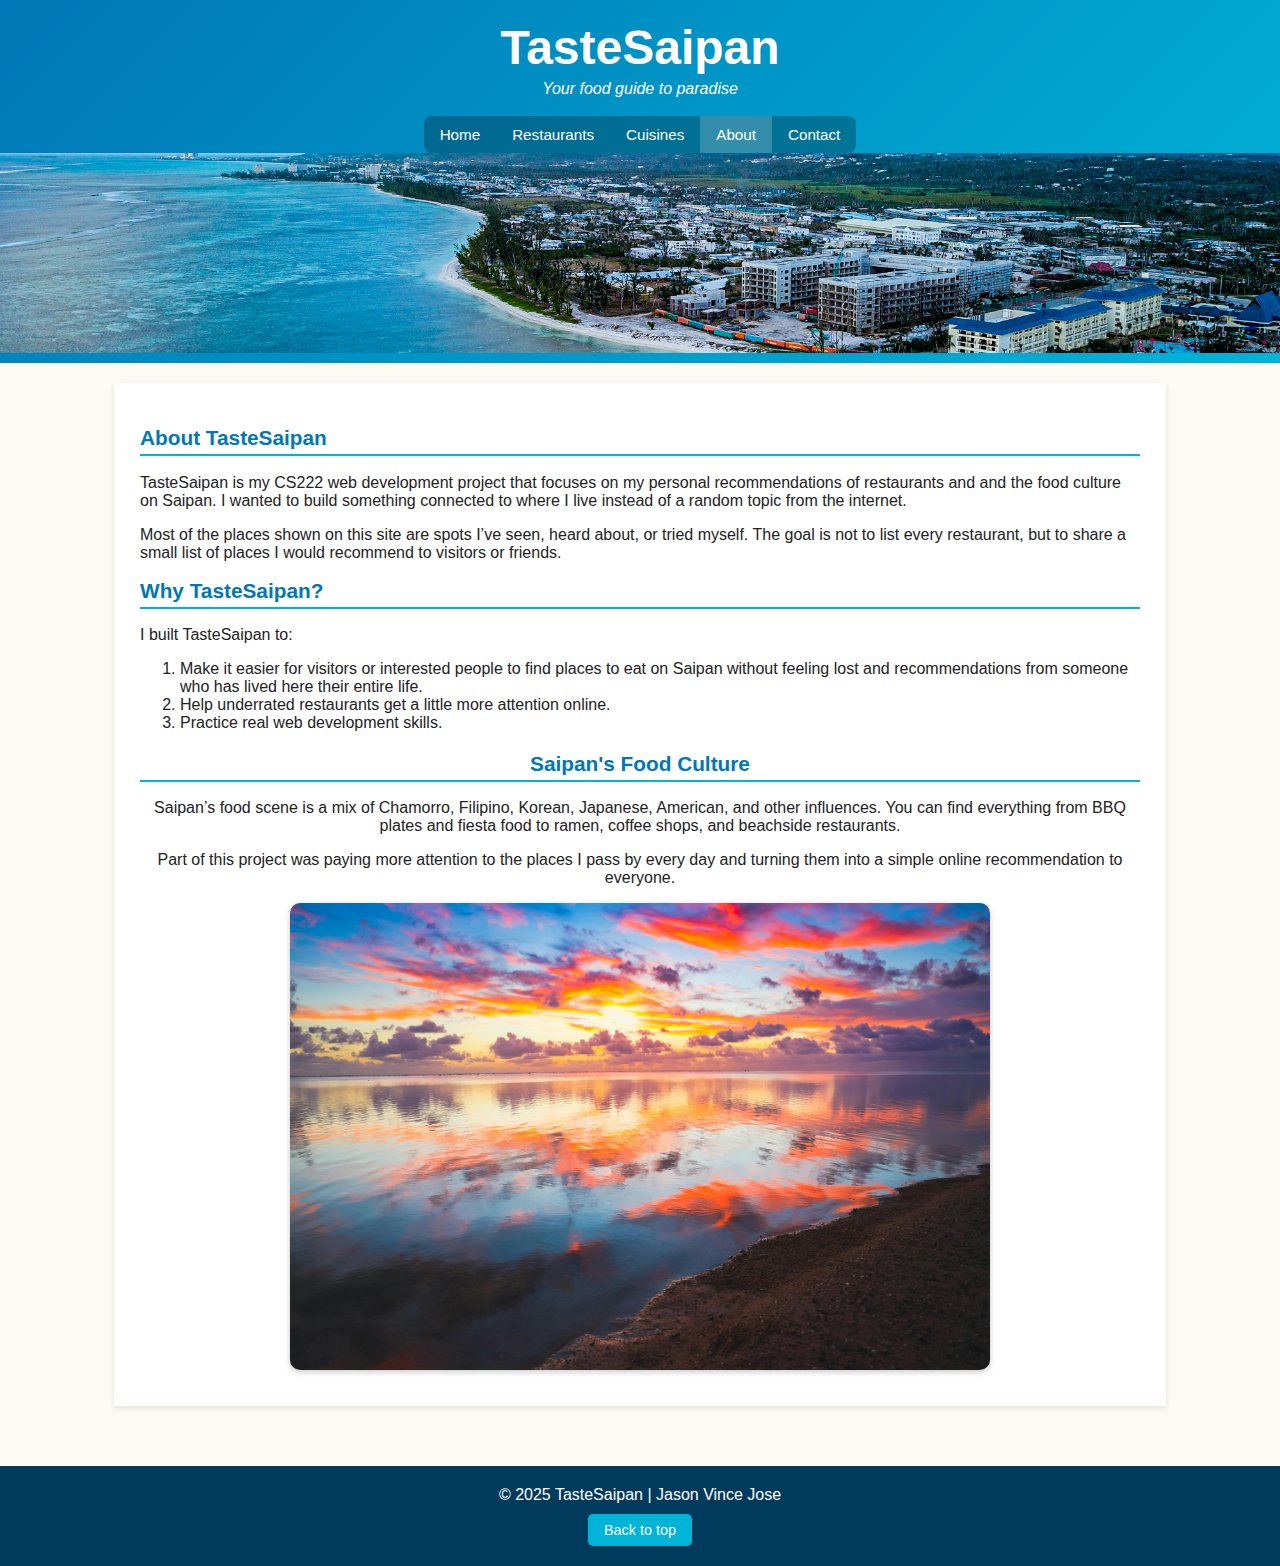
<file: about.html>
<!DOCTYPE html>
<html lang="en">

<head>
    <meta charset="UTF-8">
    <meta name="viewport" content="width=device-width, initial-scale=1.0">
    <title>About | TasteSaipan</title>
    <link rel="stylesheet" href="css/styles.css">
    <script src="js/main.js" defer></script>
</head>

<body>
    <header id="top">
        <h1>TasteSaipan</h1>
        <p class="tagline">Your food guide to paradise</p>
        <nav>
            <ul>
                <li><a href="index.html">Home</a></li>
                <li><a href="restaurants.html">Restaurants</a></li>
                <li><a href="cuisines.html">Cuisines</a></li>
                <li><a href="about.html" class="active">About</a></li>
                <li><a href="contact.html">Contact</a></li>
            </ul>
        </nav>
        <img src="images/sung-shin-Cwn3tyv8iqo-unsplash.jpg" alt="Saipan beach banner" class="banner">
    </header>
    <main>
        <section class="about-intro">
            <h2>About TasteSaipan</h2>
            <p>TasteSaipan is my CS222 web development project that focuses on my personal recommendations of
                restaurants and and the food culture on Saipan. I
                wanted to build something connected to where I live instead of a random topic from the internet.</p>
            <p>Most of the places shown on this site are spots I’ve seen, heard about, or tried myself. The goal is not
                to list every restaurant, but to share a small list of places I would recommend to visitors or friends.
            </p>
        </section>
        <section class="about-why">
            <h2>Why TasteSaipan?</h2>
            <p>I built TasteSaipan to:</p>
            <ol>
                <li>Make it easier for visitors or interested people to find places to eat on Saipan without feeling
                    lost and recommendations from someone who has lived here their entire life.</li>
                <li>Help underrated restaurants get a little more attention online.</li>
                <li>Practice real web development skills.</li>
            </ol>
        </section>
        <section class="about-image-section">
            <h2>Saipan's Food Culture</h2>
            <p>Saipan’s food scene is a mix of Chamorro, Filipino, Korean, Japanese, American, and other influences. You
                can find everything from BBQ plates and fiesta food to ramen, coffee shops, and beachside restaurants.
            </p>
            <p>Part of this project was paying more attention to the places I pass by every day and turning them into a
                simple online recommendation to everyone.</p>
            <img src="images/pexels-rommell-buenaflor-1304271-2494132.jpg" alt="Saipan local food" class="about-photo">
        </section>
    </main>
    <footer>
        <p>&copy; 2025 TasteSaipan | Jason Vince Jose</p>
        <a href="#top" class="back-to-top">Back to top</a>
    </footer>
</body>
</html>
</file>
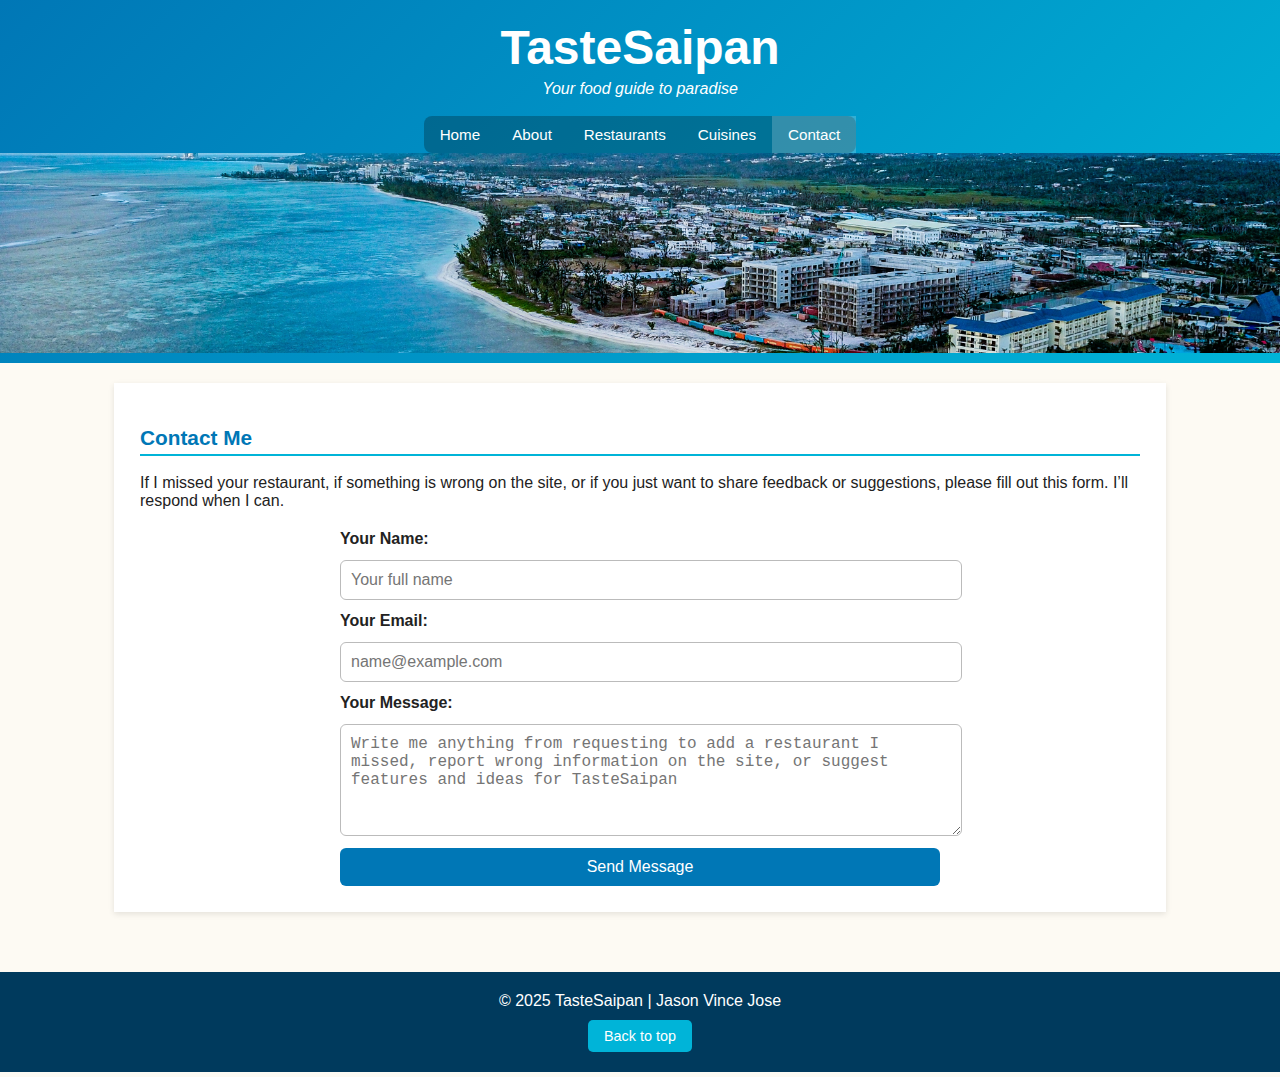
<file: contact.html>
<!DOCTYPE html>
<html lang="en">

<head>
    <meta charset="UTF-8">
    <meta name="viewport" content="width=device-width, initial-scale=1.0">
    <title>Contact | TasteSaipan</title>
    <link rel="stylesheet" href="css/styles.css">
    <script src="js/main.js" defer></script>
</head>

<body>
    <header id="top">
        <h1>TasteSaipan</h1>
        <p class="tagline">Your food guide to paradise</p>
        <nav>
            <ul>
                <li><a href="index.html">Home</a></li>
                <li><a href="about.html">About</a></li>
                <li><a href="restaurants.html">Restaurants</a></li>
                <li><a href="cuisines.html">Cuisines</a></li>
                <li><a href="contact.html" class="active">Contact</a></li>
            </ul>
        </nav>
        <img src="images/sung-shin-Cwn3tyv8iqo-unsplash.jpg" alt="Saipan beach banner" class="banner">
    </header>
    <main>
        <section class="contact-intro">
            <h2>Contact Me</h2>
            <p>If I missed your restaurant, if something is wrong on the site, or if you just want to share feedback or
                suggestions, please fill out this form. I’ll respond when I can.</p>
            <section class="contact-section">
                <form action="https://api.web3forms.com/submit" method="POST" class="contact-form">
                    <input type="hidden" name="access_key" value="a74613df-29ab-43b5-ab37-e5743601c453">
                    <input type="hidden" name="subject" value="New TasteSaipan contact form message">
                    <label for="name">Your Name:</label>
                    <input type="text" id="name" name="name" required placeholder="Your full name">
                    <label for="email">Your Email:</label>
                    <input type="email" id="email" name="email" required placeholder="name@example.com">
                    <label for="message">Your Message:</label>
                    <textarea id="message" name="message" rows="5" required
                        placeholder="Write me anything from requesting to add a restaurant I missed, report wrong information on the site, or suggest features and ideas for TasteSaipan"></textarea>
                    <button type="submit" class="contact-btn">Send Message</button>
                </form>
            </section>
    </main>
    <footer>
        <p>&copy; 2025 TasteSaipan | Jason Vince Jose</p>
        <a href="#top" class="back-to-top">Back to top</a>
    </footer>
</body>

</html>
</file>
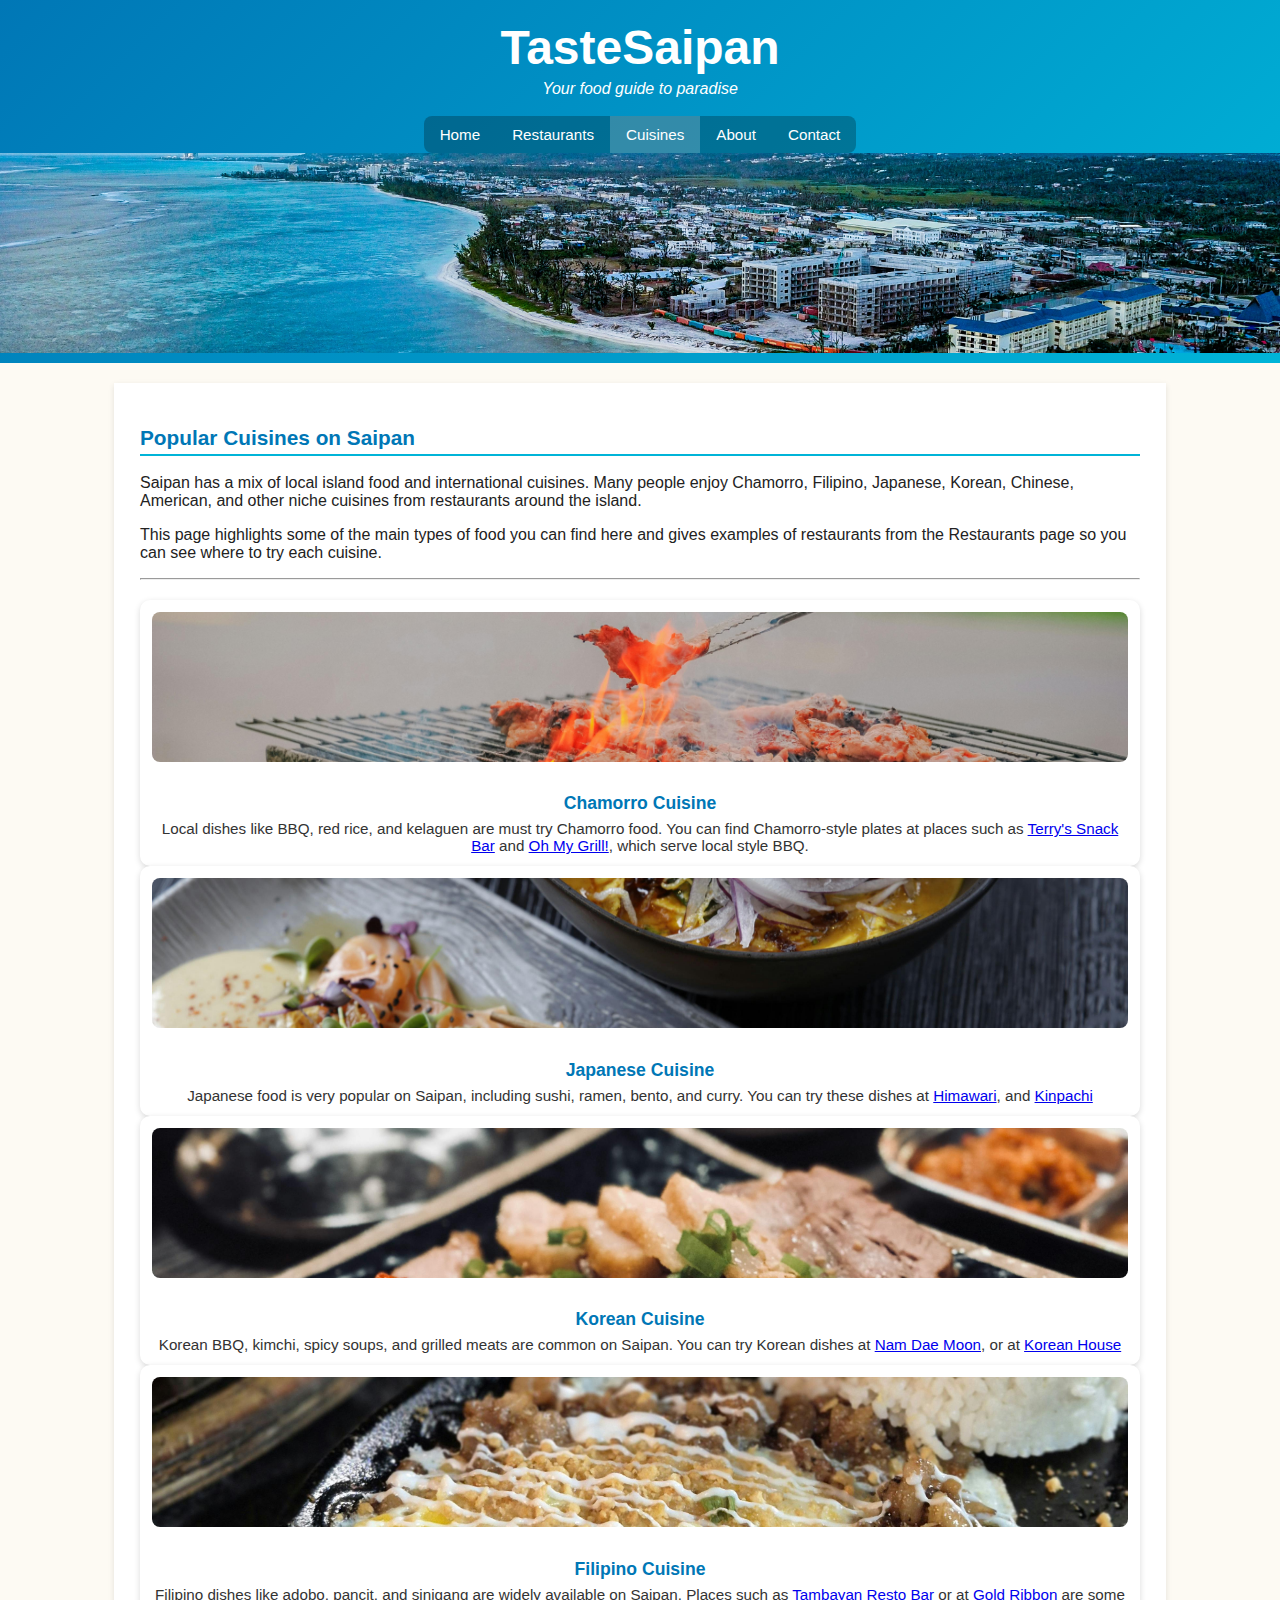
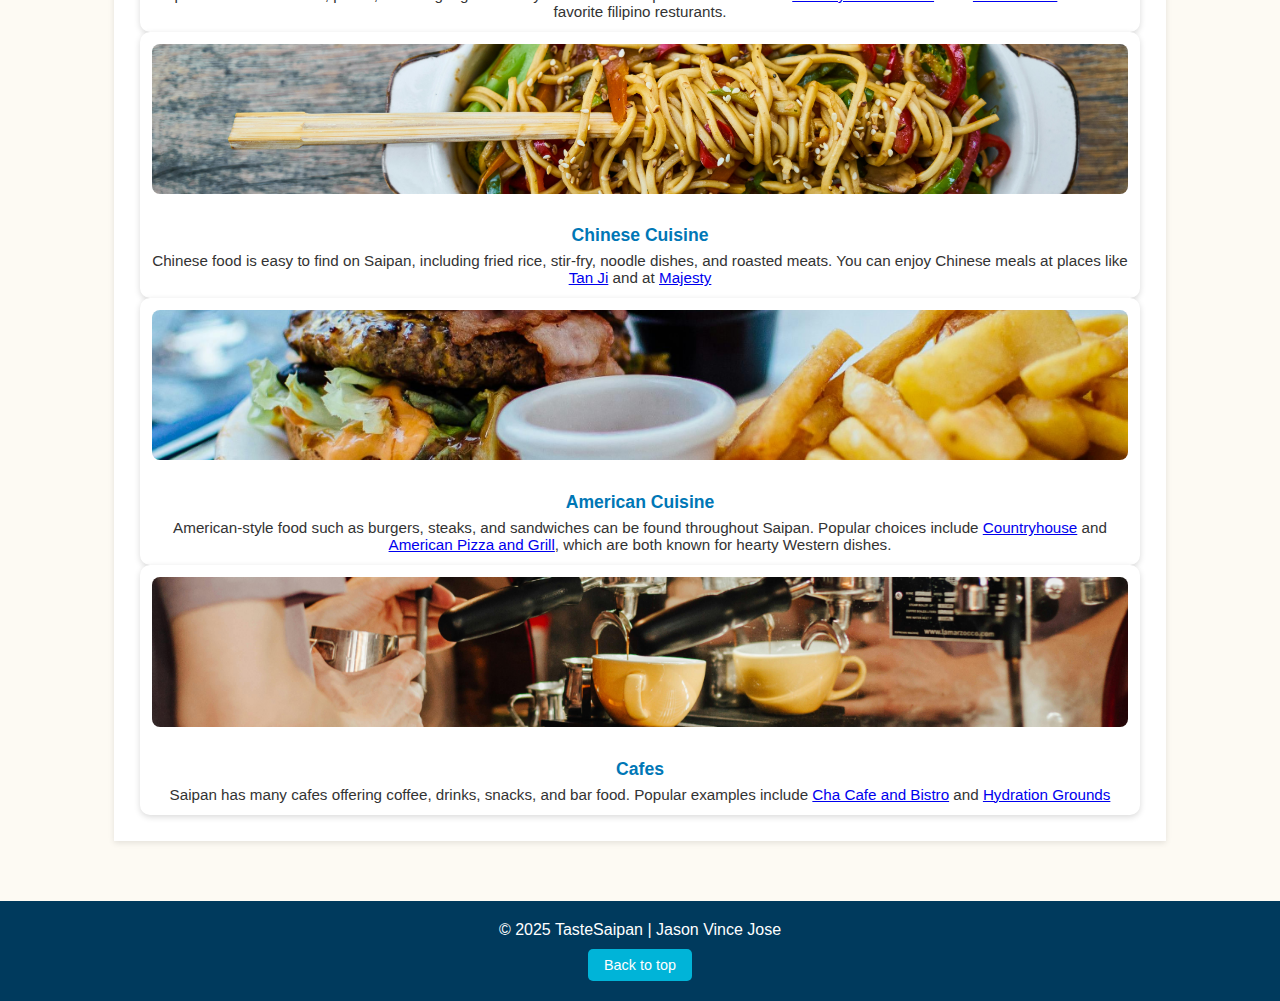
<file: cuisines.html>
<!DOCTYPE html>
<html lang="en">

<head>
    <meta charset="UTF-8">
    <meta name="viewport" content="width=device-width, initial-scale=1.0">
    <title>Cuisines | TasteSaipan</title>
    <link rel="stylesheet" href="css/styles.css">
    <script src="js/main.js" defer></script>
</head>

<body>
    <header id="top">
        <h1>TasteSaipan</h1>
        <p class="tagline">Your food guide to paradise</p>
        <nav>
            <ul>
                <li><a href="index.html">Home</a></li>
                <li><a href="restaurants.html">Restaurants</a></li>
                <li><a href="cuisines.html" class="active">Cuisines</a></li>
                <li><a href="about.html">About</a></li>
                <li><a href="contact.html">Contact</a></li>
            </ul>
        </nav>
        <img src="images/sung-shin-Cwn3tyv8iqo-unsplash.jpg" alt="Saipan beach banner" class="banner">
    </header>
    <main>
        <section>
            <h2>Popular Cuisines on Saipan</h2>
            <p>Saipan has a mix of local island food and international cuisines. Many people enjoy Chamorro, Filipino,
                Japanese, Korean, Chinese, American, and other niche cuisines from restaurants around the island.</p>
            <p>This page highlights some of the main types of food you can find here and gives examples of restaurants
                from the Restaurants page so you can see where to try each cuisine.</p>
        </section>
        <hr class="section-divider">
        <section class="cuisine-grid">
        </section>
        <div class="cuisine-card">
            <img src="images/pexels-minan1398-1171585.jpg" alt="Chamorro food" class="cuisine-photo">
            <h3>Chamorro Cuisine</h3>
            <p>Local dishes like BBQ, red rice, and kelaguen are must try Chamorro food. You can find
                Chamorro-style plates at places such as
                <a href="https://maps.app.goo.gl/h6eu4eoYuWu2WtiU9" target="_blank">Terry's Snack Bar</a>
                and
                <a href="https://maps.app.goo.gl/7uWMRPuvtQpuQWVa8" target="_blank">Oh My Grill!</a>,
                which serve local style BBQ.
            </p>
        </div>
        <div class="cuisine-card">
            <img src="images/pexels-christel-heimdal-jensen-628776.jpg" alt="Japanese cuisine" class="cuisine-photo">
            <h3>Japanese Cuisine</h3>
            <p>Japanese food is very popular on Saipan, including sushi, ramen, bento, and curry. You can try these
                dishes at
                <a href="https://maps.app.goo.gl/DSxdJ7e4VbSK5SiMA" target="_blank">Himawari</a>, and
                <a href="https://maps.app.goo.gl/fPoDpAXzzv4Vd7AQ9" target="_blank">Kinpachi</a>
            </p>
        </div>
        <div class="cuisine-card">
            <img src="images/pexels-sher-lyn-382063-1213271.jpg" alt="Korean cuisine" class="cuisine-photo">
            <h3>Korean Cuisine</h3>
            <p>Korean BBQ, kimchi, spicy soups, and grilled meats are common on Saipan. You can try Korean dishes at
                <a href="https://maps.app.goo.gl/jWssyqSxdhHxac9p7" target="_blank">Nam Dae Moon</a>, or at
                <a href="https://maps.app.goo.gl/KzEwofUxy2m9P4xf9" target="_blank">Korean House</a>
            </p>
        </div>
        <div class="cuisine-card">
            <img src="images/pexels-mark-john-hilario-264144764-30355484.jpg" alt="Filipino food" class="cuisine-photo">
            <h3>Filipino Cuisine</h3>
            <p>Filipino dishes like adobo, pancit, and sinigang are widely available on Saipan. Places such as
                <a href="https://maps.app.goo.gl/qPHu6XtNyqEZNbHJ8" target="_blank">Tambayan Resto Bar</a> or at
                <a href="https://maps.app.goo.gl/sm2SbReCW1sreSqt9" target="_blank">Gold Ribbon</a> are some favorite filipino
                resturants.
            </p>
        </div>
        <div class="cuisine-card">
            <img src="images/pexels-enginakyurt-2347311.jpg" alt="Chinese cuisine" class="cuisine-photo">
            <h3>Chinese Cuisine</h3>
            <p>Chinese food is easy to find on Saipan, including fried rice, stir-fry, noodle dishes, and roasted
                meats. You can enjoy Chinese meals at places like
                <a href="https://maps.app.goo.gl/rxjzWm12fuevws8U8" target="_blank">Tan Ji</a> and at
                <a href="https://maps.app.goo.gl/QmwRc3XJrNqY71Rf9" target="_blank">Majesty</a>
            </p>
        </div>
        <div class="cuisine-card">
            <img src="images/pexels-robinstickel-70497.jpg" alt="American cuisine" class="cuisine-photo">
            <h3>American Cuisine</h3>
            <p>American-style food such as burgers, steaks, and sandwiches can be found throughout Saipan. Popular
                choices include
                <a href="https://maps.app.goo.gl/uuo53bLf5tQedmcRA" target="_blank">Countryhouse</a>
                and
                <a href="https://maps.app.goo.gl/ywft6tA6k4QKdL58A" target="_blank">American Pizza and Grill</a>,
                which are both known for hearty Western dishes.
            </p>
        </div>
        <div class="cuisine-card">
            <img src="images/pexels-marta-dzedyshko-1042863-2775827.jpg" alt="Cafés, bars, and grills" class="cuisine-photo">
            <h3>Cafes</h3>
            <p>Saipan has many cafes offering coffee, drinks, snacks, and bar food. Popular examples
                include
                <a href="https://maps.app.goo.gl/GJ6TUKA9EWMYJRQD6" target="_blank">Cha Cafe and Bistro</a>
                and
                <a href="https://maps.app.goo.gl/5XXT7BVkjdC8CUHa6" target="_blank">Hydration Grounds</a>
            </p>
        </div>
        </section>
    </main>
    <footer>
        <p>&copy; 2025 TasteSaipan | Jason Vince Jose</p>
        <a href="#top" class="back-to-top">Back to top</a>
    </footer>
</body>

</html>
</file>
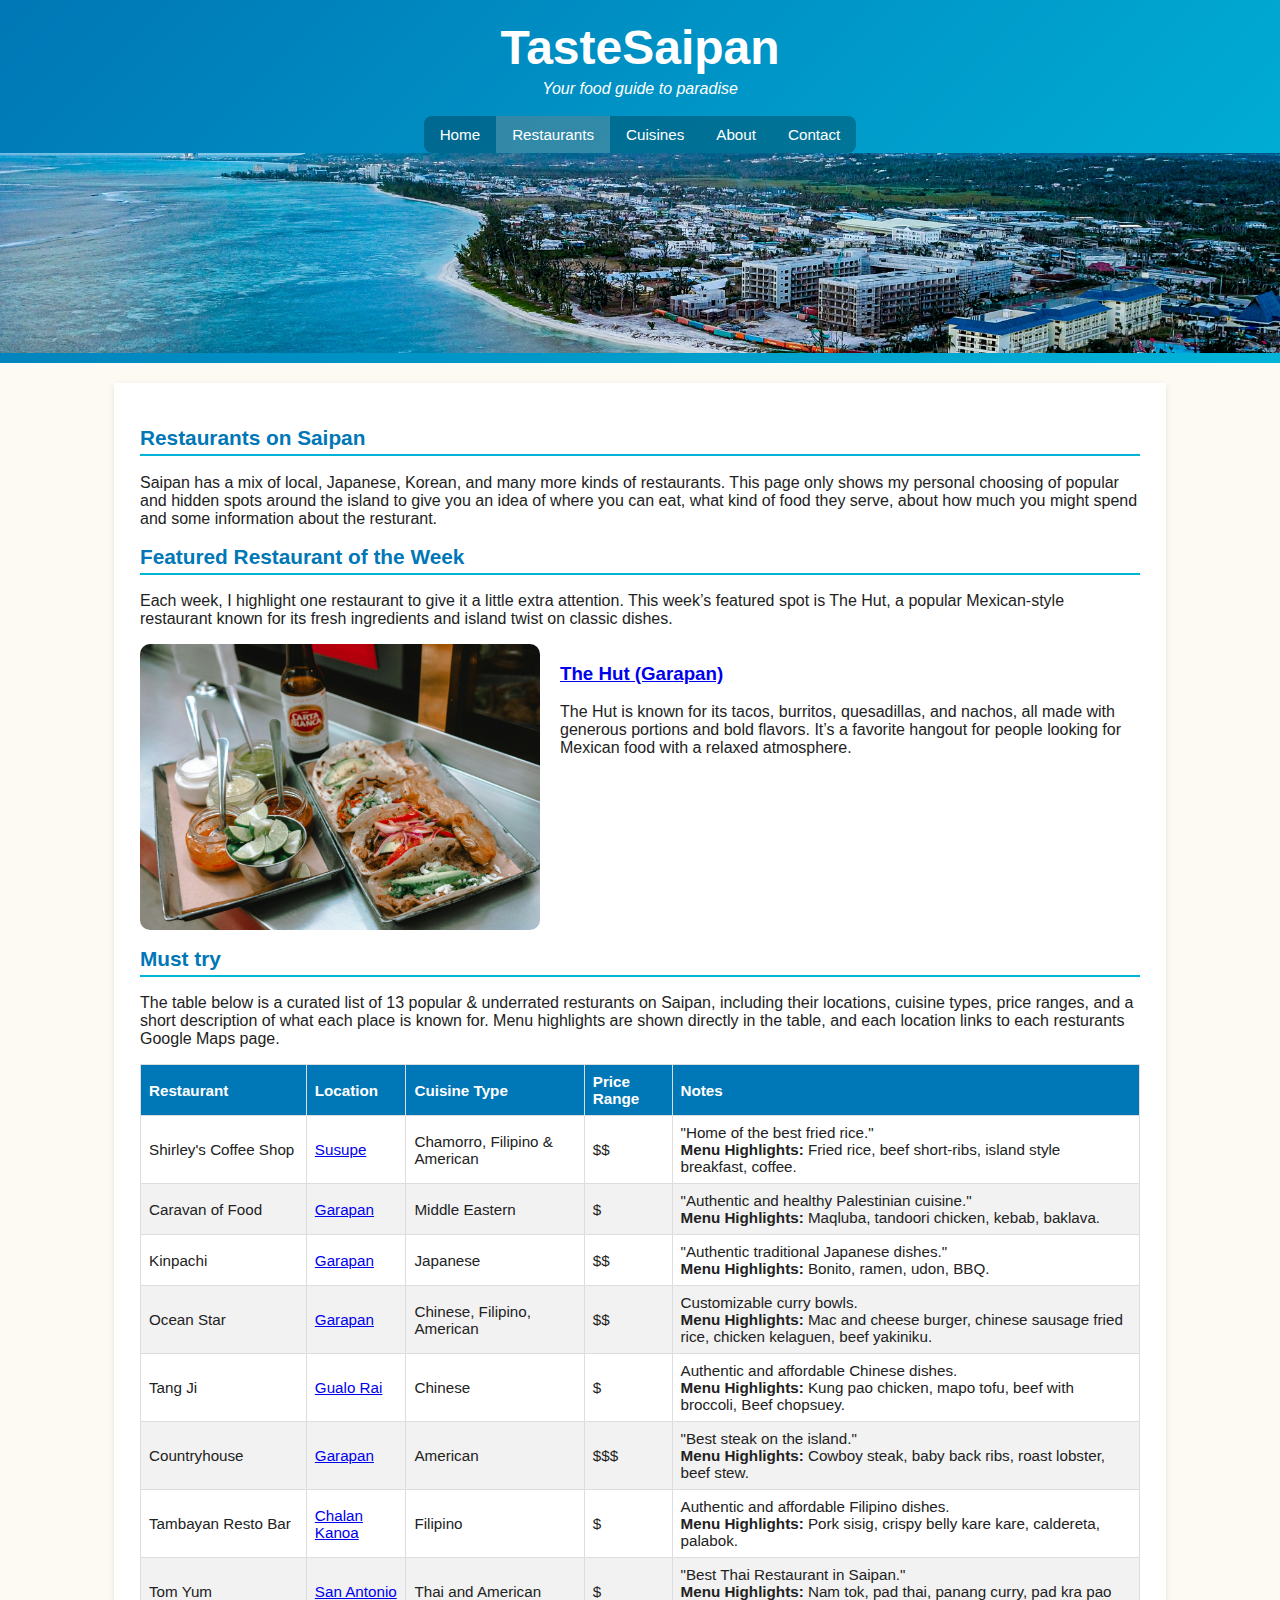
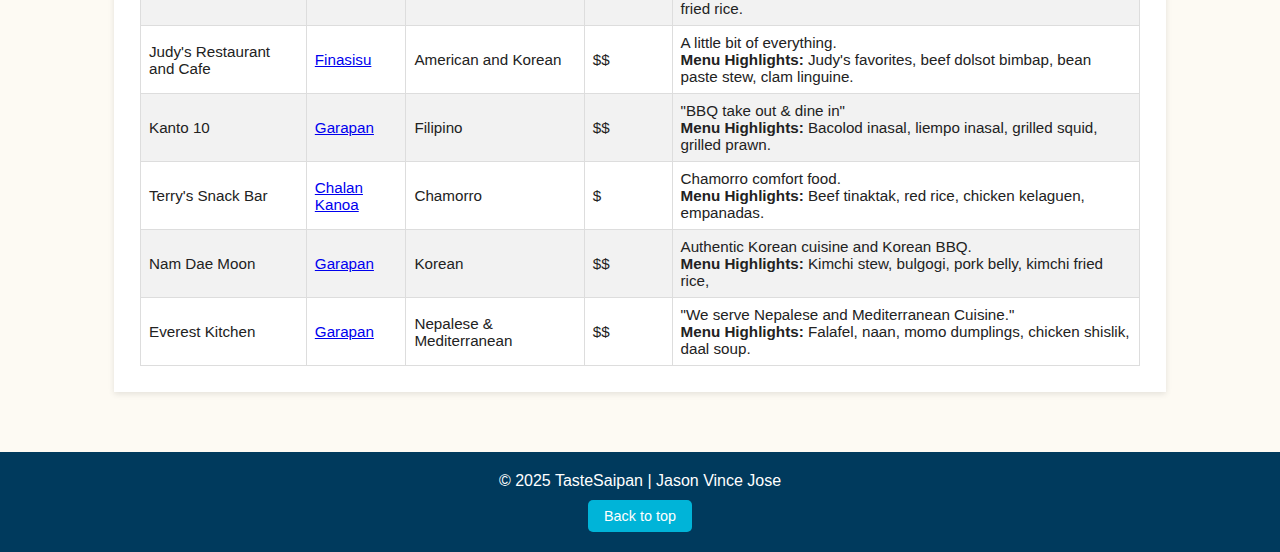
<file: restaurants.html>
<!DOCTYPE html>
<html lang="en">

<head>
    <meta charset="UTF-8">
    <meta name="viewport" content="width=device-width, initial-scale=1.0">
    <title>Restaurants | TasteSaipan</title>
    <link rel="stylesheet" href="css/styles.css">
    <script src="js/main.js" defer></script>
</head>

<body>
    <header id="top">
        <h1>TasteSaipan</h1>
        <p class="tagline">Your food guide to paradise</p>
        <nav>
            <ul>
                <li><a href="index.html">Home</a></li>
                <li><a href="restaurants.html" class="active">Restaurants</a></li>
                <li><a href="cuisines.html">Cuisines</a></li>
                <li><a href="about.html">About</a></li>
                <li><a href="contact.html">Contact</a></li>
            </ul>
        </nav>
        <img src="images/sung-shin-Cwn3tyv8iqo-unsplash.jpg" alt="Saipan beach banner" class="banner">
    </header>
    <main>
        <section>
            <h2>Restaurants on Saipan</h2>
            <p>Saipan has a mix of local, Japanese, Korean, and many more kinds of restaurants. This page only shows my
                personal choosing of popular and hidden spots around the island to give you an idea of where you can
                eat, what kind of food they serve, about how much you might spend and some information about the
                resturant.</p>
        </section>
        <section>
            <h2>Featured Restaurant of the Week</h2>
            <p>Each week, I highlight one restaurant to give it a little extra attention. This week’s featured spot is
                The Hut, a popular Mexican-style restaurant known for its fresh ingredients and island twist on classic
                dishes.</p>
            <div class="featured-restaurant">
                <img src="images/pexels-thishanabee-3642718.jpg" alt="The Hut restaurant" class="featured-photo">
                <div class="featured-info">
                    <h3>
                        <a href="https://maps.app.goo.gl/sMCurdndi1CDQChe7" target="_blank">
                            The Hut (Garapan)
                        </a>
                    </h3>
                    <p>The Hut is known for its tacos, burritos, quesadillas, and nachos, all made with generous
                        portions and bold flavors. It’s a favorite hangout for people looking for Mexican food with a
                        relaxed atmosphere.</p>
                </div>
            </div>
        </section>
        <section>
            <h2>Must try</h2>
            <p>The table below is a curated list of 13 popular & underrated resturants on Saipan, including their
                locations, cuisine
                types, price ranges, and a short description of what each place is known for. Menu highlights are shown
                directly in the table, and each location links to each resturants Google Maps page.</p>
            </p>
            <table class="restaurant-table">
                <thead>
                    <tr>
                        <th>Restaurant</th>
                        <th>Location</th>
                        <th>Cuisine Type</th>
                        <th>Price Range</th>
                        <th>Notes</th>
                    </tr>
                </thead>
                <tbody>
                    <tr>
                        <td>Shirley's Coffee Shop</td>
                        <td><a href="https://maps.app.goo.gl/85xbFBThTivkqr5x7" target="_blank">Susupe</a></td>
                        <td>Chamorro, Filipino & American</td>
                        <td>$$</td>
                        <td>
                            "Home of the best fried rice."
                            <br><strong>Menu Highlights:</strong> Fried rice, beef short-ribs, island style breakfast,
                            coffee.
                        </td>
                    </tr>
                    <tr>
                        <td>Caravan of Food</td>
                        <td><a href="https://maps.app.goo.gl/wdBnRQ495zT76iUt6" target="_blank">Garapan</a></td>
                        <td>Middle Eastern</td>
                        <td>$</td>
                        <td>
                            "Authentic and healthy Palestinian cuisine."
                            <br><strong>Menu Highlights:</strong> Maqluba, tandoori chicken, kebab, baklava.
                        </td>
                    </tr>

                    <tr>
                        <td>Kinpachi</td>
                        <td><a href="https://maps.app.goo.gl/LzVSyTemE7tVkJ2k6" target="_blank">Garapan</a></td>
                        <td>Japanese</td>
                        <td>$$</td>
                        <td>
                            "Authentic traditional Japanese dishes."
                            <br><strong>Menu Highlights:</strong> Bonito, ramen, udon, BBQ.
                        </td>
                    </tr>

                    <tr>
                        <td>Ocean Star</td>
                        <td><a href="https://maps.app.goo.gl/4r5VVN2UmAVCUrNm7" target="_blank">Garapan</a></td>
                        <td>Chinese, Filipino, American</td>
                        <td>$$</td>
                        <td>
                            Customizable curry bowls.
                            <br><strong>Menu Highlights:</strong> Mac and cheese burger, chinese sausage fried rice,
                            chicken kelaguen, beef yakiniku.
                        </td>
                    </tr>

                    <tr>
                        <td>Tang Ji</td>
                        <td><a href="https://maps.app.goo.gl/Q4j9arideKGBLpHR7" target="_blank">Gualo Rai</a></td>
                        <td>Chinese</td>
                        <td>$</td>
                        <td>
                            Authentic and affordable Chinese dishes.
                            <br><strong>Menu Highlights:</strong> Kung pao chicken, mapo tofu, beef with broccoli, Beef
                            chopsuey.
                        </td>
                    </tr>

                    <tr>
                        <td>Countryhouse</td>
                        <td><a href="https://maps.app.goo.gl/pCxuxqnDnu9qWwwr8" target="_blank">Garapan</a></td>
                        <td>American</td>
                        <td>$$$</td>
                        <td>
                            "Best steak on the island."
                            <br><strong>Menu Highlights:</strong> Cowboy steak, baby back ribs, roast lobster, beef
                            stew.
                        </td>
                    </tr>

                    <tr>
                        <td>Tambayan Resto Bar</td>
                        <td><a href="https://maps.app.goo.gl/bvZrCz4PqnVGTyC96" target="_blank">Chalan Kanoa</a></td>
                        <td>Filipino</td>
                        <td>$</td>
                        <td>
                            Authentic and affordable Filipino dishes.
                            <br><strong>Menu Highlights:</strong> Pork sisig, crispy belly kare kare, caldereta,
                            palabok.
                        </td>
                    </tr>

                    <tr>
                        <td>Tom Yum</td>
                        <td><a href="https://maps.app.goo.gl/T1PoPHJMxmNvozjf7" target="_blank">San Antonio</a></td>
                        <td>Thai and American</td>
                        <td>$</td>
                        <td>
                            "Best Thai Restaurant in Saipan."
                            <br><strong>Menu Highlights:</strong> Nam tok, pad thai, panang curry, pad kra pao fried
                            rice.
                        </td>
                    </tr>

                    <tr>
                        <td>Judy's Restaurant and Cafe</td>
                        <td><a href="https://maps.app.goo.gl/YmVk5pi8ecxkd9388" target="_blank">Finasisu</a></td>
                        <td>American and Korean</td>
                        <td>$$</td>
                        <td>
                            A little bit of everything.
                            <br><strong>Menu Highlights:</strong> Judy's favorites, beef dolsot bimbap, bean paste stew,
                            clam linguine.
                        </td>
                    </tr>

                    <tr>
                        <td>Kanto 10</td>
                        <td><a href="https://maps.app.goo.gl/N47nPoqv5apwJ5Zj7" target="_blank">Garapan</a></td>
                        <td>Filipino</td>
                        <td>$$</td>
                        <td>
                            "BBQ take out & dine in"
                            <br><strong>Menu Highlights:</strong> Bacolod inasal, liempo inasal, grilled squid, grilled
                            prawn.
                        </td>
                    </tr>

                    <tr>
                        <td>Terry's Snack Bar</td>
                        <td><a href="https://maps.app.goo.gl/f5GsYXr4hqJWPQCt5" target="_blank">Chalan Kanoa</a></td>
                        <td>Chamorro</td>
                        <td>$</td>
                        <td>
                            Chamorro comfort food.
                            <br><strong>Menu Highlights:</strong> Beef tinaktak, red rice, chicken kelaguen, empanadas.
                        </td>
                    </tr>

                    <tr>
                        <td>Nam Dae Moon</td>
                        <td><a href="https://maps.app.goo.gl/xcKuWrHMyR6NGLMU7" target="_blank">Garapan</a></td>
                        <td>Korean</td>
                        <td>$$</td>
                        <td>
                            Authentic Korean cuisine and Korean BBQ.
                            <br><strong>Menu Highlights:</strong> Kimchi stew, bulgogi, pork belly, kimchi fried rice,
                        </td>
                    </tr>

                    <tr>
                        <td>Everest Kitchen</td>
                        <td><a href="https://maps.app.goo.gl/bYjVTAFu5aBgmXFC9" target="_blank">Garapan</a></td>
                        <td>Nepalese & Mediterranean</td>
                        <td>$$</td>
                        <td>
                            "We serve Nepalese and Mediterranean Cuisine."
                            <br><strong>Menu Highlights:</strong> Falafel, naan, momo dumplings, chicken shislik, daal
                            soup.
                        </td>
                    </tr>
                </tbody>
            </table>
        </section>
    </main>
    <footer>
        <p>&copy; 2025 TasteSaipan | Jason Vince Jose</p>
        <a href="#top" class="back-to-top">Back to top</a>
    </footer>
</body>
</html>
</file>
<file: css/styles.css>
html,
body {
    height: 100%;
    margin: 0;
    font-family: Arial, Helvetica, sans-serif;
    background-color: #fdfaf3;
    color: #222;
}

body {
    display: flex;
    flex-direction: column;
}

main {
    flex: 1;
    width: 80%;
    max-width: 1000px;
    margin: 20px auto;
    background-color: white;
    padding: 16px;
    border: 10px solid #ffffff;
    box-shadow: 0 2px 6px rgba(0, 0, 0, 0.1);
}

header {
    background: linear-gradient(135deg, #0077b6, #00b4d8);
    color: white;
    padding: 20px 0px 10px;
    animation: headerfade 0.7s ease-out;
    text-align: center;
}

@keyframes headerfade {
    from {
        opacity: 0;
        transform: translateY(-10px);
    }

    to {
        opacity: 1;
        transform: translateY(0);
    }
}

header h1 {
    margin: 0;
    font-size: 3rem;
}

.tagline {
    margin: 5px 0 10px;
    font-style: italic;
    font-size: 1rem;
}

nav {
    display: flex;
    justify-content: center;
}

nav ul {
    list-style-type: none;
    margin: 8px auto 0;
    padding: 0;
    display: flex;
    justify-content: center;
    background-color: rgba(0, 0, 0, 0.25);
    border-radius: 8px;
}

nav ul li {
    margin: 0
}

nav ul a {
    color: white;
    text-decoration: none;
    padding: 10px 16px;
    display: block;
    font-size: 0.95rem;
}

nav ul li a:hover,
nav ul li a.active {
    background-color: rgba(255, 255, 255, 0.2);
}

.banner {
    width: 100%;
    height: 200px;
    object-fit: cover;
    display: block;
    margin: 0;
}

h2 {
    color: #0077b6;
    border-bottom: 2px solid #00b4d8;
    padding-bottom: 4px;
    font-size: 1.3rem;
}

.feature-media {
    width: 100%;
    max-width: 640px;
    display: block;
    margin: 10px auto;
    border-radius: 8px;
}

.map-container {
    width: 100%;
    max-width: 700px;
    margin: 10px auto;
}

.map-container iframe {
    width: 100%;
    height: 350px;
    border: 0px;
    border-radius: 8px;
}

@media (max-width: 700px) {
    main {
        width: 92%;
        padding: 14px;
    }

    .banner {
        width: 100%;
        height: 100px;
        object-fit: cover;
    }

    header h1 {
        font-size: 1.6rem;
    }

    nav ul {
        flex-wrap: wrap;
    }

    nav ul li a {
        padding: 8px 10px;
        font-size: 0.85rem;
    }
}

footer {
    background-color: #003a5d;
    color: white;
    text-align: center;
    padding: 20px 0;
    margin-top: 40px;
}

footer p {
    margin: 0;
}

.back-to-top {
    display: inline-block;
    margin-top: 10px;
    padding: 8px 16px;
    background-color: #00b4d8;
    color: white;
    text-decoration: none;
    border-radius: 5px;
    font-size: 0.9rem;
}

.back-to-top:hover {
    background-color: #0096c7;
}

.about-image-section {
    text-align: center;
    margin-top: 20px;
}

.about-photo {
    width: 100%;
    max-width: 700px;
    display: block;
    margin: 10px auto;
    border-radius: 10px;
    box-shadow: 0 2px 6px rgba(0, 0, 0, 0.22);
}

.restaurant-table {
    width: 100%;
    border-collapse: collapse;
    margin-top: 10px;
    font-size: 0.95rem;
}

.restaurant-table th, .restaurant-table td {
    border: 1px solid #ddd;
    padding: 8px;
    text-align: left;
}

.restaurant-table th {
    background-color: #0077b6;
    color: white;
}

.restaurant-table tr:nth-child(even) {
    background-color: #f2f2f2;
}

.restaurant-table tr:hover {
    background-color: #e3f2fd;
}

.restaurant-tips {
    margin-top: 10px;
    padding-left: 18px;
}

.restaurant-tips li {
    margin-bottom: 6px;
}

.featured-restaurant {
    display: flex;
    align-items: flex-start;
    gap: 20px;
    margin-top: 15px;
}

.featured-info {
    max-width: 600px;
}

.featured-photo {
    width: 400px;
    height: auto;
    border-radius: 10px;
    object-fit: cover;
    display: block;
}

.cuisine-grid {
    display: grid;
    grid-template-columns: repeat(auto-fit, minmax(230px, 1fr));
    gap: 20px;
    margin-top: 20px;
}

.cuisine-card {
    background-color: #ffffff;
    padding: 12px;
    border-radius: 10px;
    box-shadow: 0 2px 6px rgba(0, 0, 0, 0.15);
    text-align: center;
}

.cuisine-photo {
    width: 100%;
    height: 150px;
    object-fit: cover;
    border-radius: 8px;
    margin-bottom: 10px;
}

.cuisine-card h3 {
    color: #0077b6;
    margin-bottom: 6px;
    font-size: 1.1rem;
}

.cuisine-card p {
    font-size: 0.95rem;
    margin: 0;
    color: #333;
}

.contact-section {
    margin-top: 20px;
}

.contact-form {
    display: flex;
    flex-direction: column;
    gap: 12px;
    max-width: 600px;
    margin: 0 auto;
}

.contact-form input,
.contact-form textarea {
    width: 100%;
    padding: 10px;
    border: 1px solid #bbb;
    border-radius: 6px;
    font-size: 1rem;
}

.contact-form label {
    font-weight: bold;
}

.contact-btn {
    background-color: #0077b6;
    color: white;
    border: none;
    padding: 10px 16px;
    font-size: 1rem;
    border-radius: 6px;
    cursor: pointer;
    width: 100%;
}

.contact-btn:hover {
    background-color: #0096c7;
}
</file>
